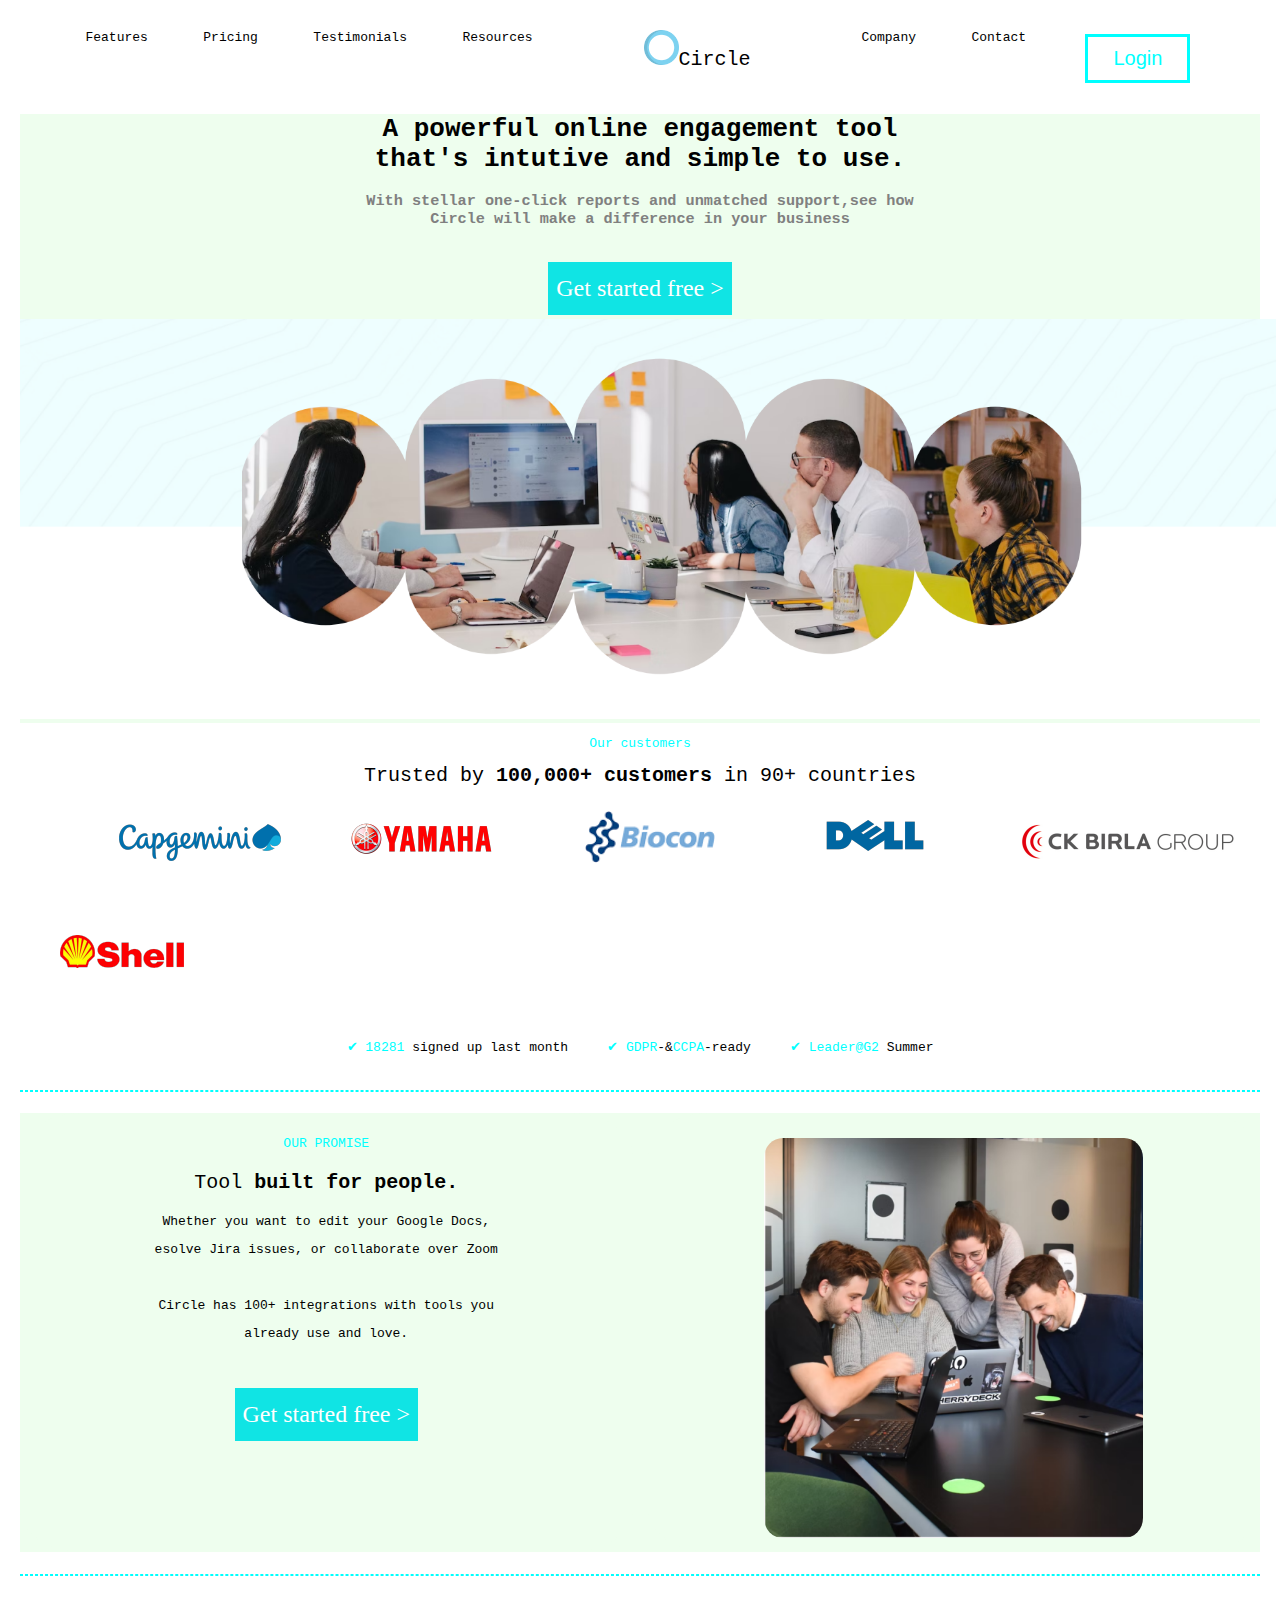
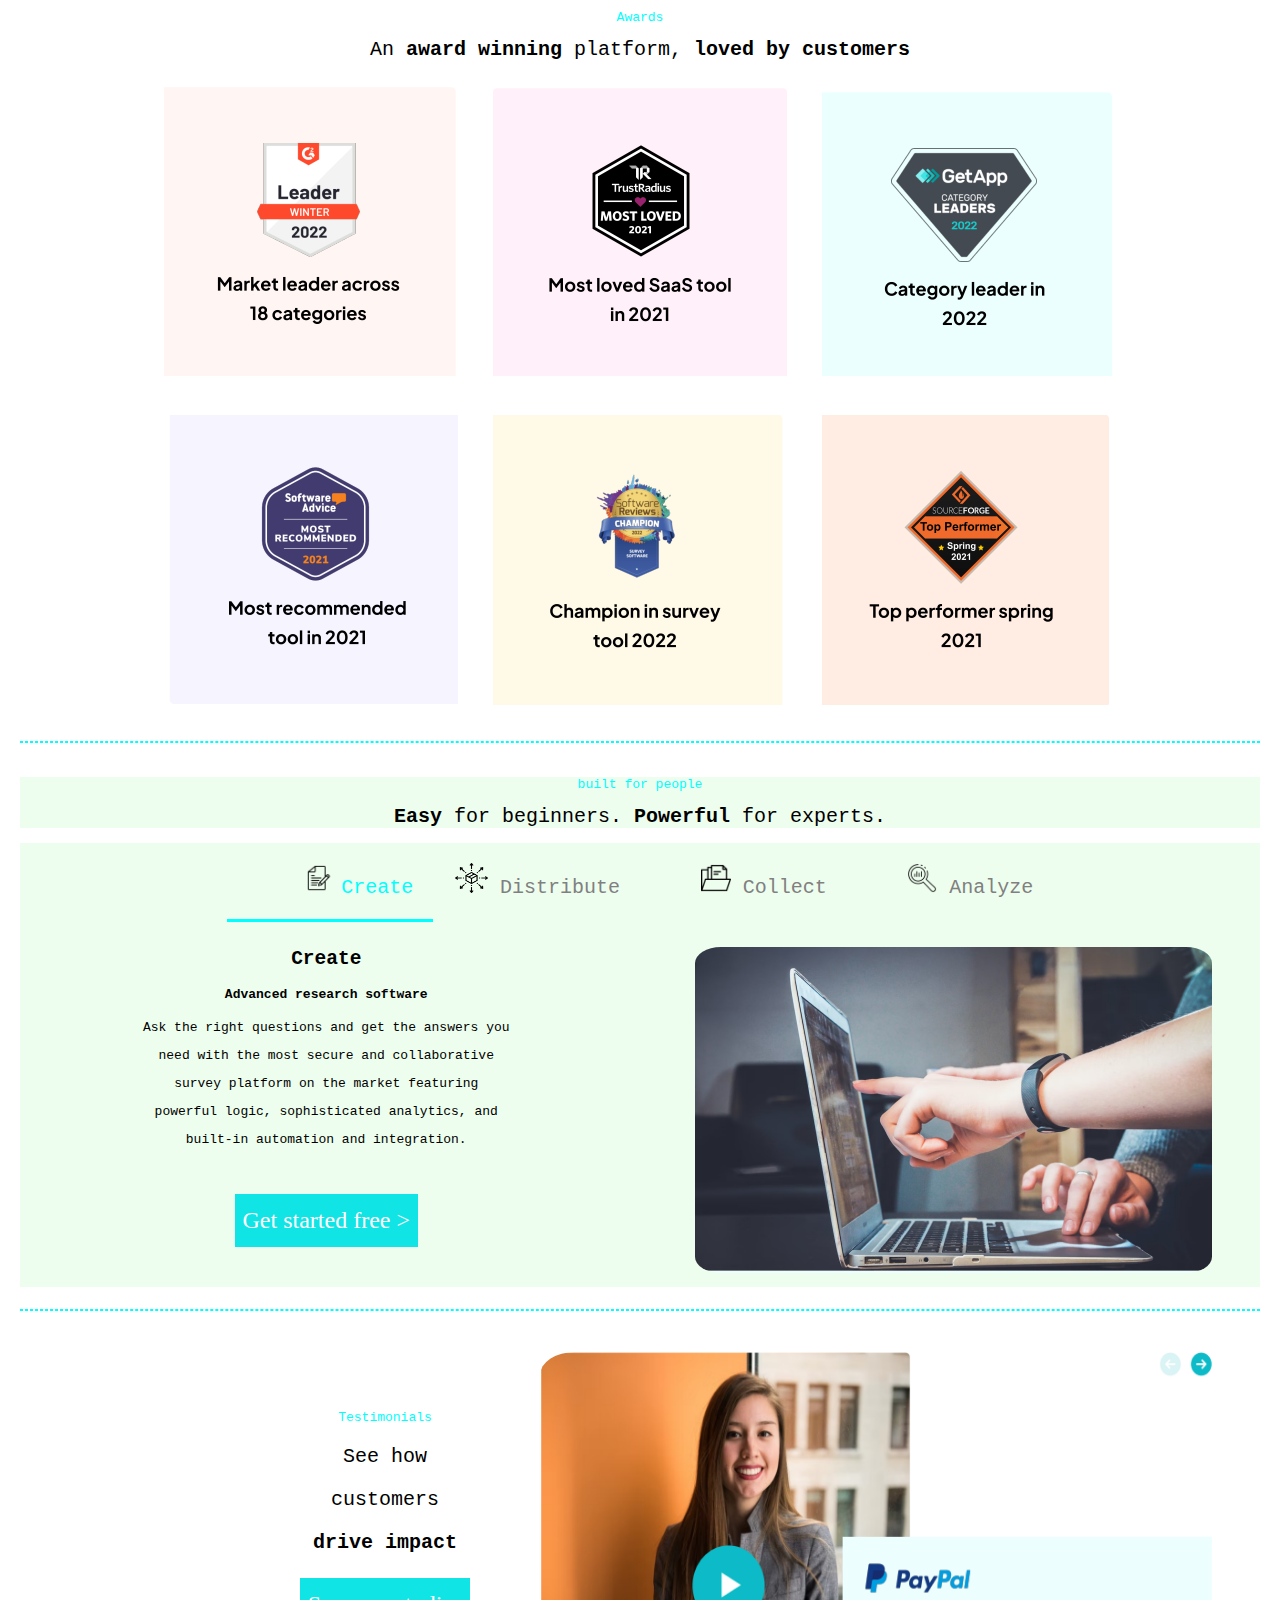
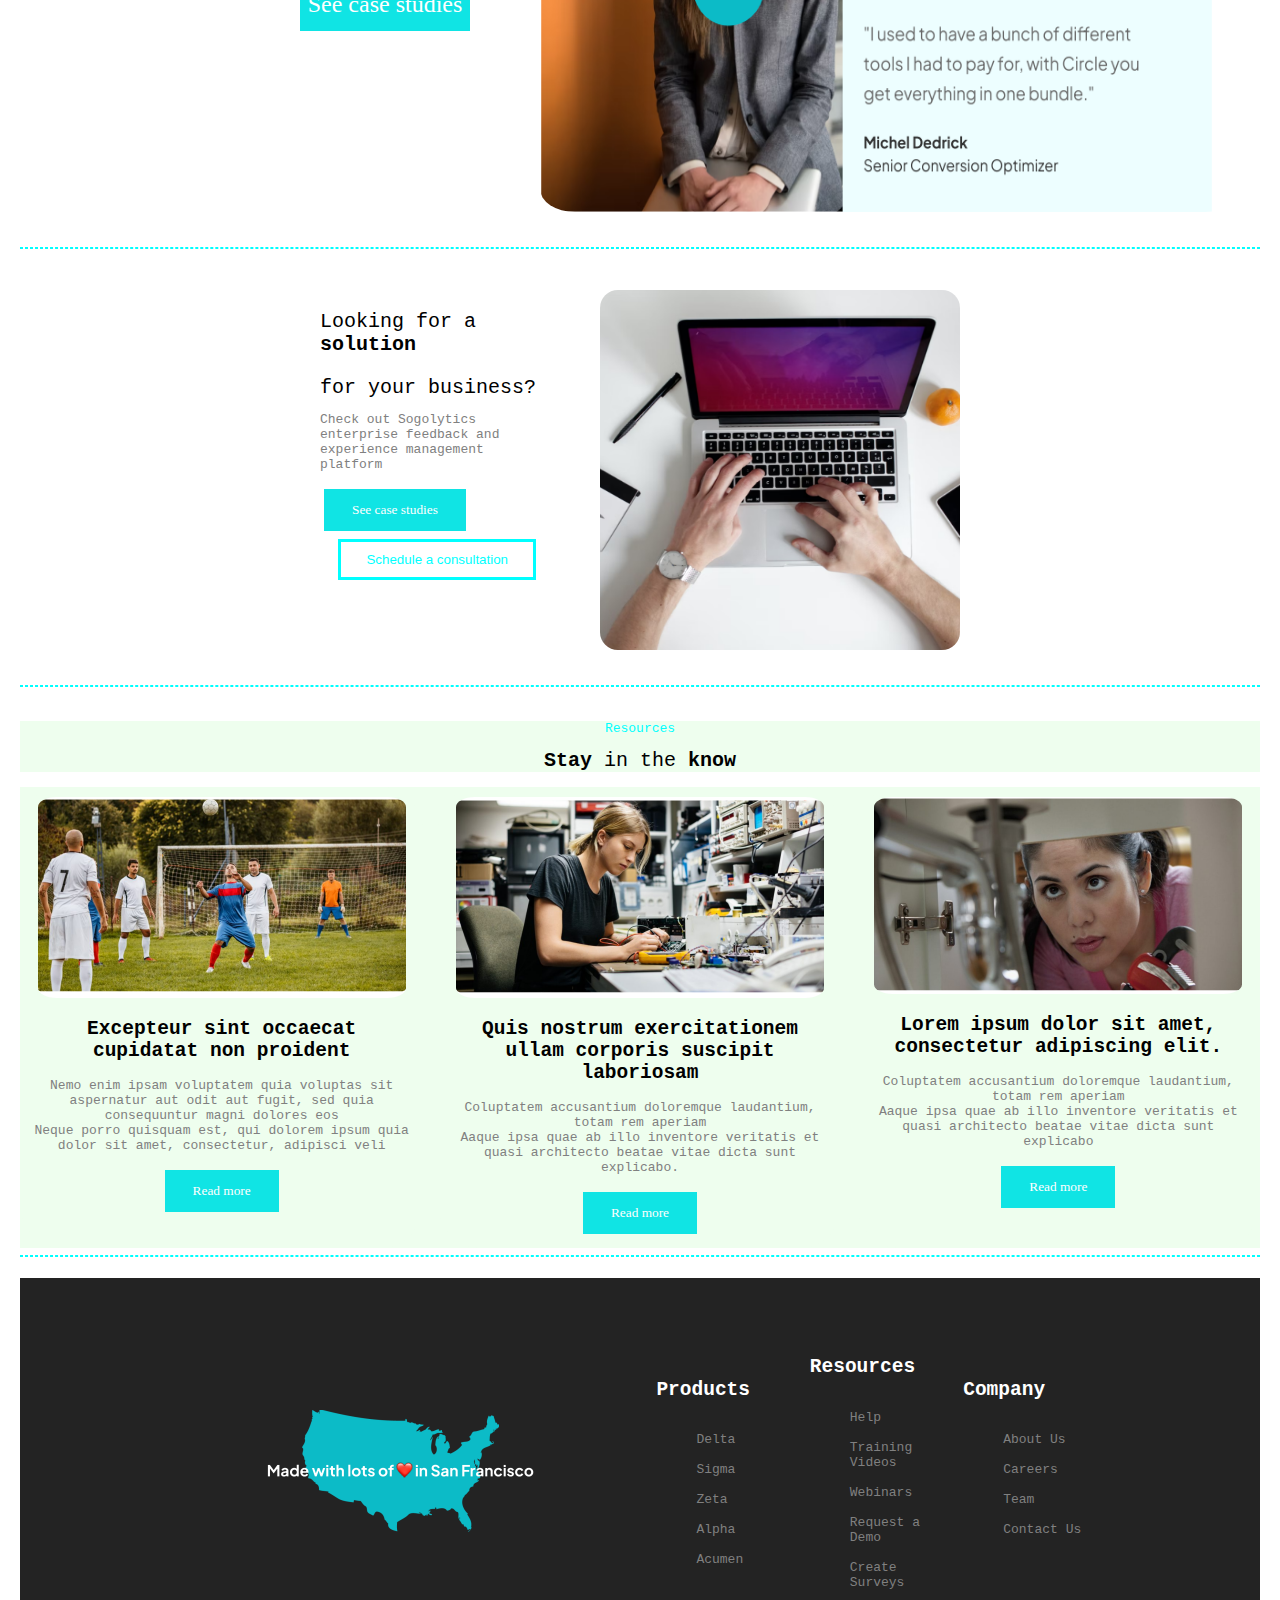
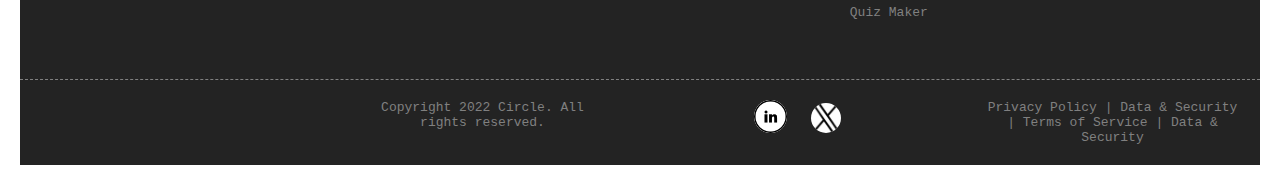
<file: index.html>
<!DOCTYPE html>
<html>
    <head>
        <title>
            Ad-Project#1
        </title>
        <link rel="stylesheet" href="./style.css" type="text/css">
      </head>  
      <body>
        <div class="contain">
            <div class="items"></div>
            <div class="items">Features</div>
            <div class="items">Pricing</div>
            <div class="items">Testimonials</div>
            <div class="items">Resources</div>
            <div class="items"></div>
            <div class="items"><img src="./img/Top_Logo (2).png" width="35" height="35"><font style="font-size:x-large;" >Circle</font></div>
            <div class="items"></div>
            <div class="items">Company</div>
            <div class="items">Contact</div>
            <div class="items"><button class="buttOo">Login</button></div>
            <div class="items"></div>

        </div>
        <center class="centerO"><h1>A powerful online engagement tool<br>that's intutive and simple to use.</h1>
        <h3>With stellar one-click reports and unmatched support,see how<br> Circle will make a difference in your business</h3>
        <br><button class="butt1">Get started free  ></button><br>
        
        <img src="./img/Center_Logo.png" height="400">
        </center>
        <center>
        <p style="color:aqua">Our customers</p>
        <font style="font-size: x-large;">Trusted by <b>100,000+ customers</b> in 90+ countries</font>
        <br><!--<img src="./img/brands.png" width="1200">-->
        <div class="containo">
          <div class="itemso"></div>
          <div class="itemso"></div>
          <div class="itemso"><img src="./img/cap.png"></div>
          <div class="itemso"><img src="./img/yamaha.png"></div>
          <div class="itemso"><img src="./img/Bio.png"></div>
          <div class="itemso"><img src="./img/dell.png"></div>
          <div class="itemso"><img src="./img/cbg.png"></div>
          <div class="itemso"><img src="./img/shell.png"></div>
          <div class="itemso"></div>
          <div class="itemso"></div>

      </div>

        <br>
        <p><font style="color:aqua">✔&nbsp;18281</font> signed up last month&nbsp;&nbsp;&nbsp;&nbsp;&nbsp;<font style="color:aqua">✔&nbsp;GDPR</font>-&<font style="color:aqua">CCPA</font>-ready&nbsp;&nbsp;&nbsp;&nbsp;&nbsp;<font style="color:aqua">✔&nbsp;Leader@G2 </font>Summer</p>
        </center>
        <br>
        <hr>
        <br>
      <div class="container1">
        <div class="item1">
        <p style="color:aqua">OUR PROMISE</p>
        <p style="font-size: x-large;">Tool <b>built for people.</b></p>
        <p><font style="font-size: medium;">Whether you want to edit your Google Docs,</p><p>esolve Jira issues, or collaborate over Zoom</p><br><p>Circle has 100+ integrations with tools you </p><p>already use and love.</p></font>
        <br><br>
        <button class="butt1">Get started free  ></button>
        </div>
        <div class="item1"><br><img style="border-radius: 5%;"src="./img/PagTo.png" height="400"></div>
    </div>
    <br>
    <hr>
    <br>

    <center>
      <p style="color:aqua">Awards</p>
      <font style="font-size: x-large;">An<b> award winning</b> platform, <b>loved by customers</b></font>
    </center>
    <br>
    <div class="container2">
      <div class="item2"></div>
      <div class="item2"><img src="./img/leader.png"></div>
      <div class="item2"><img src="./img/second.png"></div>
      <div class="item2"><img src="./img/third.png"></div>
      <div class="item2"></div>
      <div class="item2"></div>
      <div class="item2"><img src="./img/four.png"></div>
      <div class="item2"><img src="./img/fifth.png"></div>
      <div class="item2"><img src="./img/six.png"></div>
      <div class="item2"></div>
  </div>
  <br>
  <hr>
  <br>
  <center style="background-color: #EEFEEE;">
    <p style="color:aqua">built for people</p>
    <font style="font-size: x-large;background-color: #EEFEEE;"><b>Easy</b> for beginners. <b>Powerful</b> for experts.</font>
    <br>
  </center>
  <br>
  <div class="container3">
    <div class="item3"></div>
    <div class="item13"><img src="./img/document.png" width="30" height="30"> <font style="font-size: x-large;color:aqua"> Create</font></div>
    <div class="item3"><img src="./img/box.png" width="33" height="30"><font style="font-size: x-large;color:gray">&nbsp;Distribute</font></div>
    <div class="item3"><img src="./img/collection.png" width="30" height="30"><font style="font-size: x-large;color:gray">&nbsp;Collect</font></div>
    <div class="item3"><img src="./img/analyzing.png" width="30" height="30"><font style="font-size: x-large;color:gray">&nbsp;Analyze</font></div>
    <div class="item3"></div>
</div>
<div class="container1">
  <div class="item1">
  <h2>Create</h2>
  <h4>Advanced research software</h4>
  <p >Ask the right questions and get the answers you</p>
<p>need with the most secure and collaborative</p> 
<p>survey platform on the market featuring</p>
<p>powerful logic, sophisticated analytics, and</p> 
<p>built-in automation and integration.</p>
  <br><br>
  <button class="butt1">Get started free  ></button>
  </div>
  <div class="item1"><br><img style="border-radius: 5%;"src="./img/touch.png"></div>
</div>
<br>
<hr>
<br>

<div class="container5">
  <div class="item5"></div>
  <div class="item5">
    <br><br><br>
    <p style="color:aqua;">Testimonials</p>
    <font style="font-size: x-large;">
      <p>See how</p> 
      <p>customers</p>
      <b>drive impact</b>
      <p><button class="butt1">See case studies</button></p>
    
    </font>

  </div>
  <div class="item5">
    <img src="./img/paypal.png" style="border-radius: 5%;" width="700" height="460">
  </div>
</div>
<br>
<hr>
<br>
<div class="container6">
  <div class="item6"></div>
  <div class="item6">
    <font style="font-size: x-large;"><p>Looking for a <b>solution</b></p>
    for your business?</font>
    <p style="color:gray">Check out Sogolytics enterprise feedback and experience management platform</p>
    <button style="float:left;" class="butt2">See case studies</button><button style="float:right;" class="buttO">Schedule a consultation</button>
  </div>
  <div class="item6">
    <img src="./img/computer.png" style="border-radius: 5%;"  width="360" height="360">
  </div>
  <div class="item6"></div>
</div>
<br>
<hr>
<br>
<center style="background-color: #EEFEEE;">
  <p style="color:aqua;">Resources</p>
  <font style="font-size: x-large;"><b>Stay</b> in the <b>know</b></font>
</center>
<br>
<div class="container7">
  <div class="item7"><img style="border-radius: 5%;" src="./img/wt.png">
  <h2>Excepteur sint occaecat cupidatat 
    non proident</h2>
    <p style="color:gray">Nemo enim ipsam voluptatem quia 
      voluptas sit aspernatur aut odit aut fugit, 
      sed quia consequuntur magni dolores eos<br>
        Neque porro quisquam est, qui dolorem 
        ipsum quia dolor sit amet, consectetur, 
        adipisci veli</p>
        <center><button class="butt2">Read more</button></center>
  </div>
  <div class="item7"><img style="border-radius: 5%;" src="./img/ws.png">
    <h2>Quis nostrum exercitationem ullam 
    corporis suscipit laboriosam</h2>
    <p style="color:gray">
      Coluptatem accusantium doloremque 
      laudantium, totam rem aperiam<br>
      Aaque ipsa quae ab illo inventore veritatis et 
quasi architecto beatae vitae dicta sunt 
explicabo.
    </p>
    <center><button class="butt2">Read more</button></center>
  </div>
  <div class="item7"><img style="border-radius: 5%;" src="./img/wtt.png">
  <h2>Lorem ipsum dolor sit amet, 
    consectetur adipiscing elit.</h2>
  
  <p style="color:gray">
    Coluptatem accusantium doloremque 
laudantium, totam rem aperiam<br>
Aaque ipsa quae ab illo inventore veritatis et 
quasi architecto beatae vitae dicta sunt 
explicabo
  </p>
  <center><button class="butt2">Read more</button></center>
  </div>
</div>
<br>
<hr>
<br>
<div class="containerf">
  <div class="itemf"></div>
  <div class="itemf"><img src="./img/world.png"></div>
  <div class="itemf"><h2 style="color:white;">Products</h2>
    <ul type="none"><br>
    <li>Delta</li><br>
    <li>Sigma</li><br>
    <li>Zeta</li><br>
    <li>Alpha</li><br>
    <li>Acumen</li><br>
  </ul>
  </div>
  <div class="itemf"><br><br><h2 style="color:white;">Resources</h2>
    <ul type="none"><br>
      <li>Help</li><br>
      <li>Training Videos</li><br>
      <li>Webinars</li><br>
      <li>Request a Demo</li><br>
      <li>Create Surveys</li><br>
      <li>Quiz Maker</li><br>

    </ul> 
  
  </div>
  <div class="itemf"><h2 style="color:white;">Company</h2>
  <ul type="none"><br>
    <li>About Us</li><br>
    <li>Careers</li><br>
    <li>Team</li><br>
    <li>Contact Us</li><br><br><br>
  </ul>
  </div>
  <div class="itemf"></div>
  </div>
  <div class="container8">
    <div class="item8"></div>
    <div class="item8"><footer>Copyright 2022 Circle. All rights reserved.</footer></div>
    <div class="item88"><img style="background-color: white;border-radius: 50%;"src="./img/linkedin.png" width="33" height="33">&nbsp;&nbsp;&nbsp;<img style="background-color: white;border-radius: 50%;"src="./img/twitter (1).png" width="30" height="30"></div>
    <div class="item8">Privacy Policy | Data & Security | Terms of Service | Data & Security</div>
</div>
      </body>
</html>
</file>
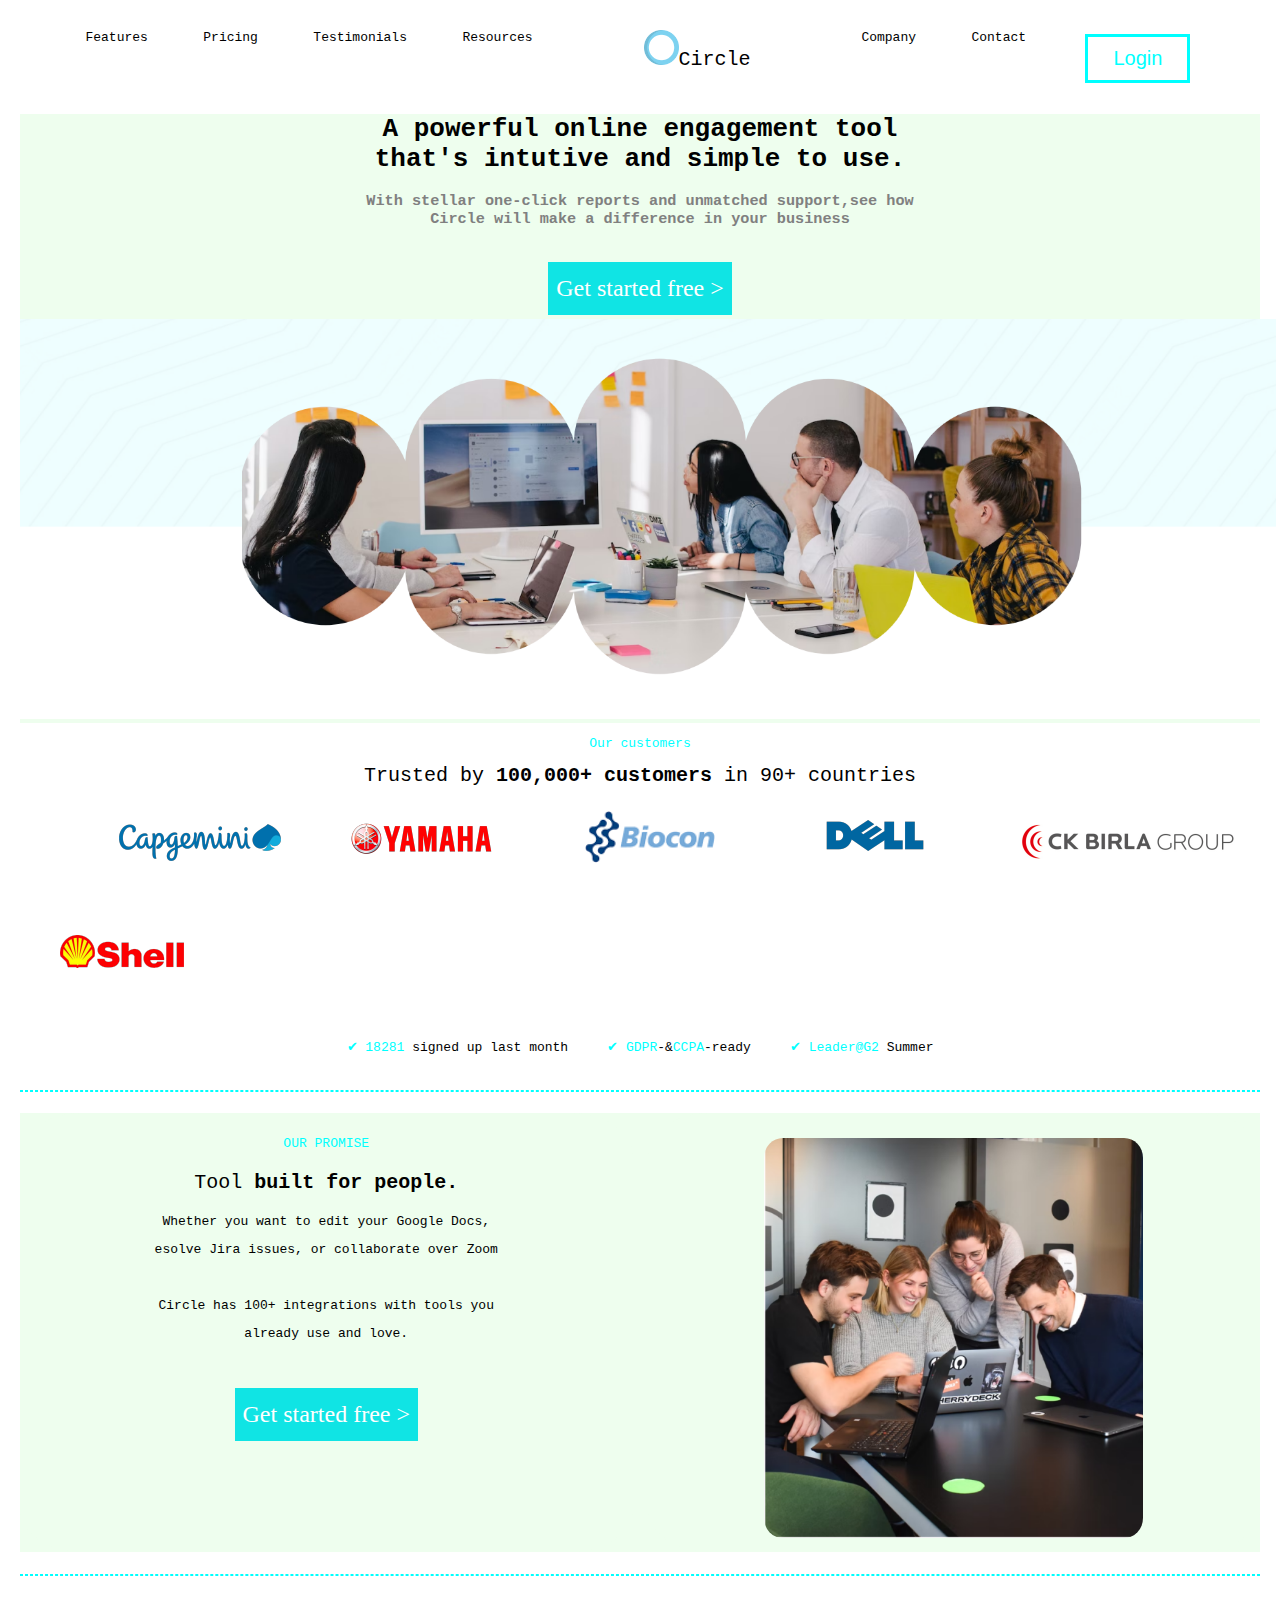
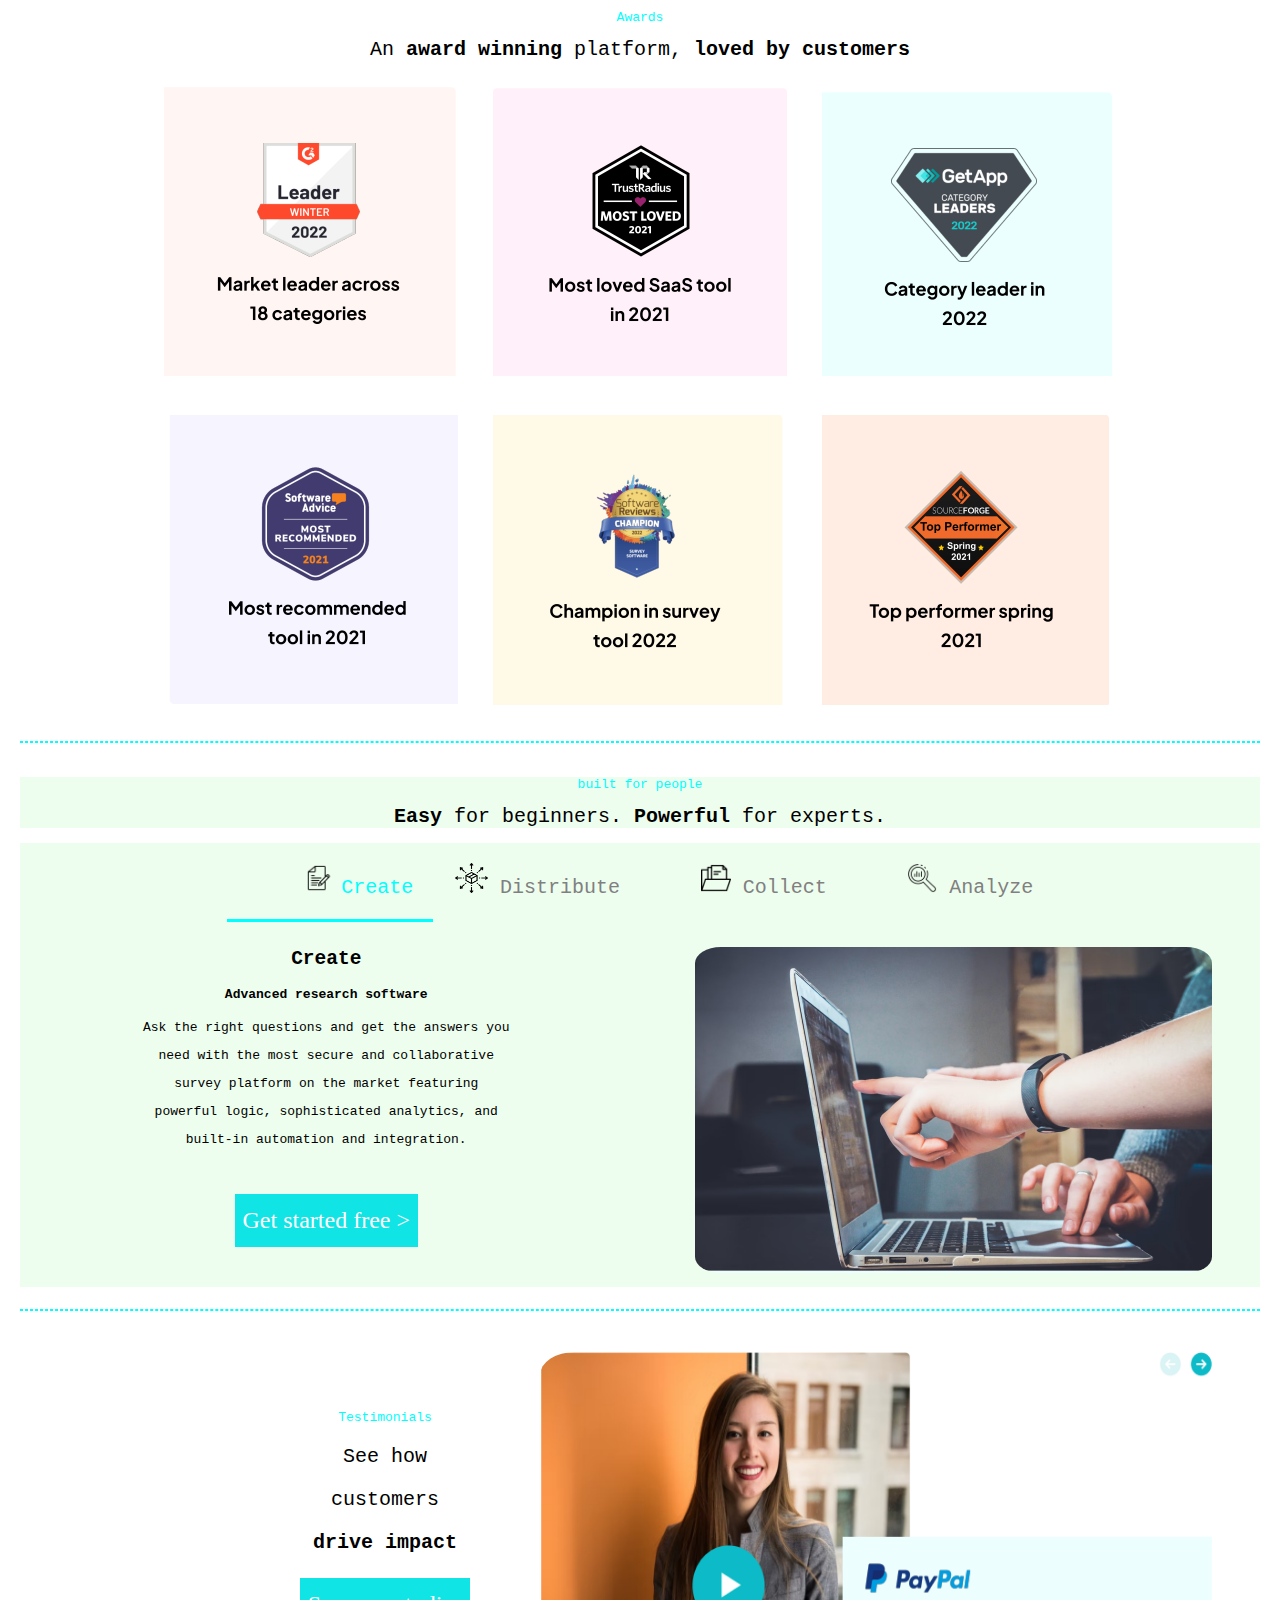
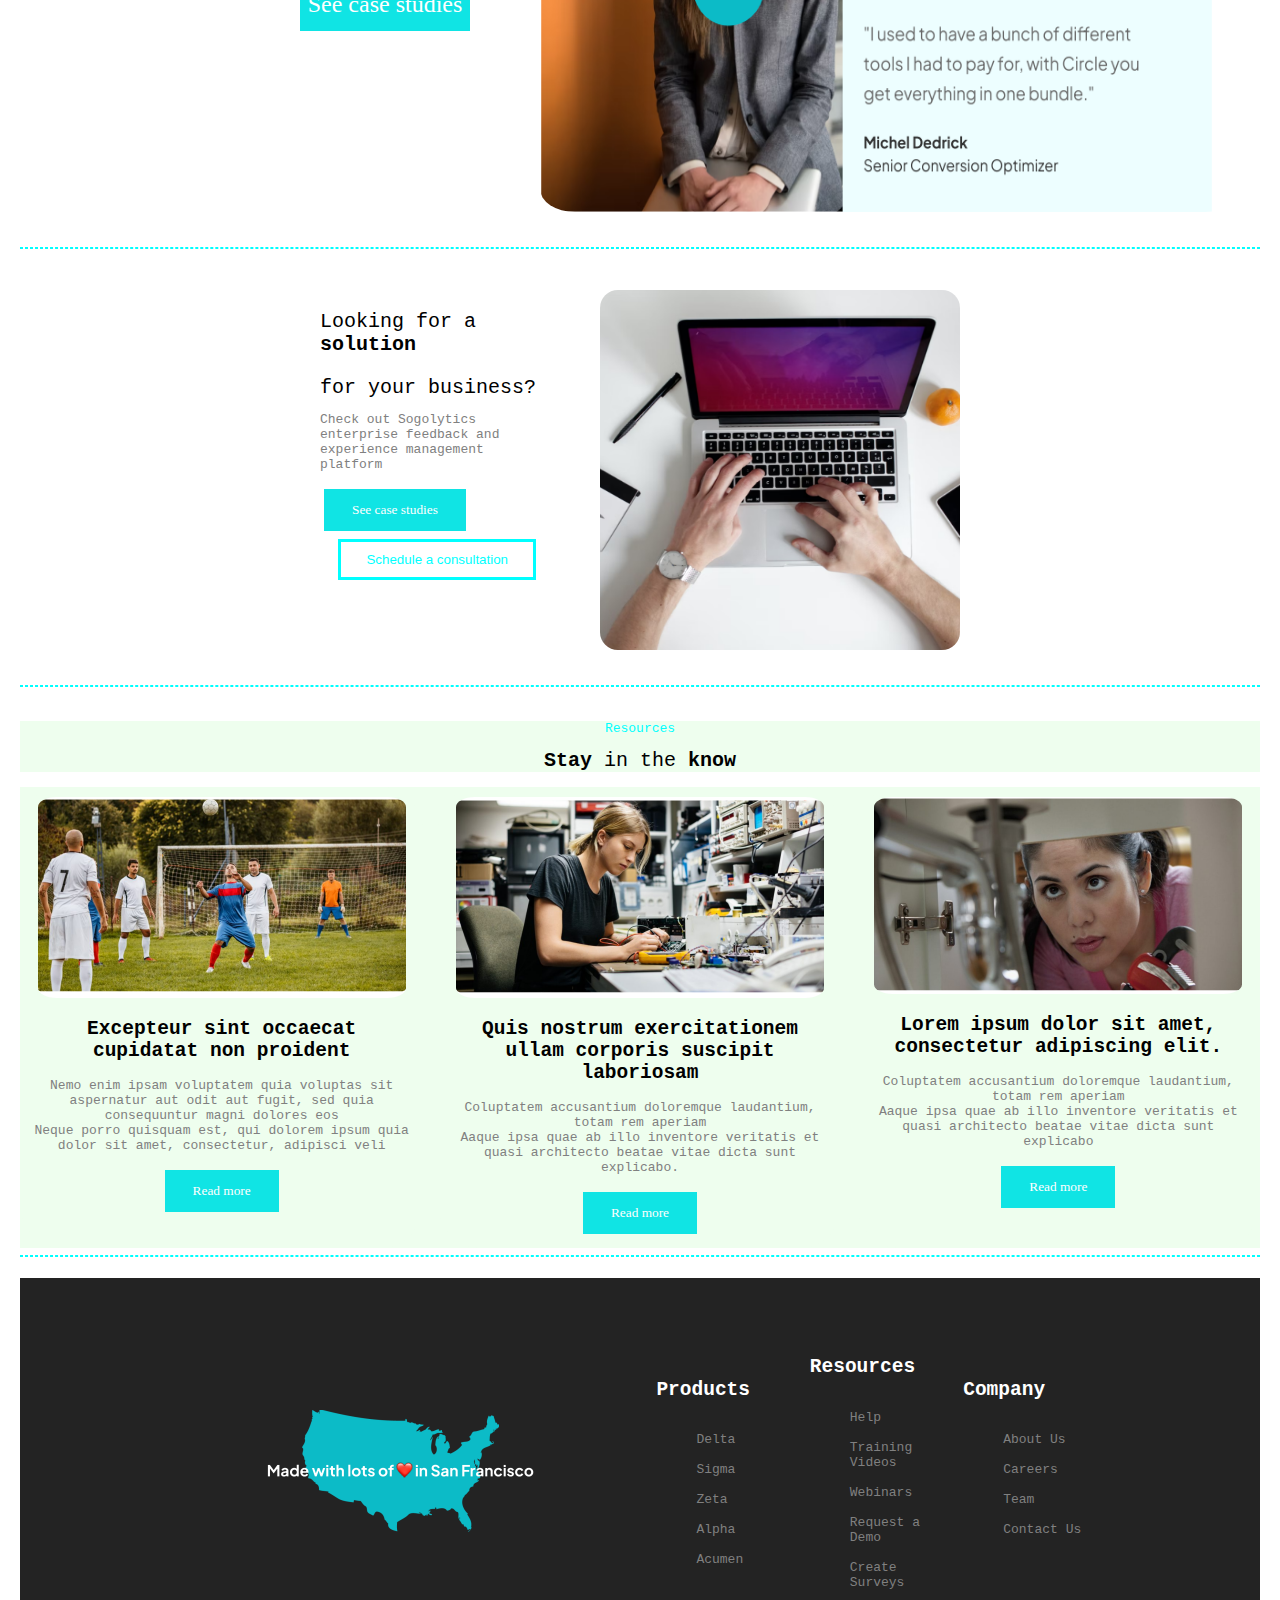
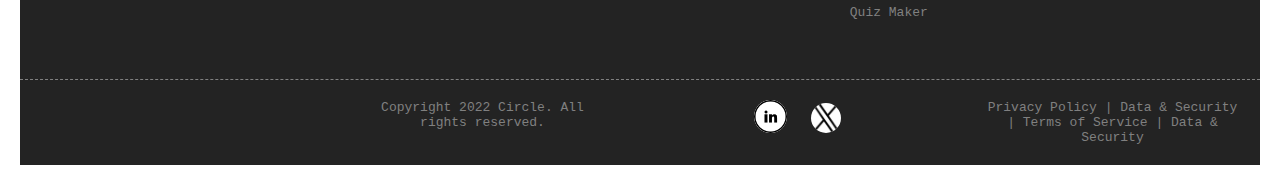
<file: Project_1.html>
<!DOCTYPE html>
<html>
    <head>
        <title>
            Ad-Project#1
        </title>
        <link rel="stylesheet" href="./style.css" type="text/css">
      </head>  
      <body>
        <div class="contain">
            <div class="items"></div>
            <div class="items">Features</div>
            <div class="items">Pricing</div>
            <div class="items">Testimonials</div>
            <div class="items">Resources</div>
            <div class="items"></div>
            <div class="items"><img src="./img/Top_Logo (2).png" width="35" height="35"><font style="font-size:x-large;" >Circle</font></div>
            <div class="items"></div>
            <div class="items">Company</div>
            <div class="items">Contact</div>
            <div class="items"><button class="buttOo">Login</button></div>
            <div class="items"></div>

        </div>
        <center class="centerO"><h1>A powerful online engagement tool<br>that's intutive and simple to use.</h1>
        <h3>With stellar one-click reports and unmatched support,see how<br> Circle will make a difference in your business</h3>
        <br><button class="butt1">Get started free  ></button><br>
        
        <img src="./img/Center_Logo.png" height="400">
        </center>
        <center>
        <p style="color:aqua">Our customers</p>
        <font style="font-size: x-large;">Trusted by <b>100,000+ customers</b> in 90+ countries</font>
        <br><!--<img src="./img/brands.png" width="1200">-->
        <div class="containo">
          <div class="itemso"></div>
          <div class="itemso"></div>
          <div class="itemso"><img src="./img/cap.png"></div>
          <div class="itemso"><img src="./img/yamaha.png"></div>
          <div class="itemso"><img src="./img/Bio.png"></div>
          <div class="itemso"><img src="./img/dell.png"></div>
          <div class="itemso"><img src="./img/cbg.png"></div>
          <div class="itemso"><img src="./img/shell.png"></div>
          <div class="itemso"></div>
          <div class="itemso"></div>

      </div>

        <br>
        <p><font style="color:aqua">✔&nbsp;18281</font> signed up last month&nbsp;&nbsp;&nbsp;&nbsp;&nbsp;<font style="color:aqua">✔&nbsp;GDPR</font>-&<font style="color:aqua">CCPA</font>-ready&nbsp;&nbsp;&nbsp;&nbsp;&nbsp;<font style="color:aqua">✔&nbsp;Leader@G2 </font>Summer</p>
        </center>
        <br>
        <hr>
        <br>
      <div class="container1">
        <div class="item1">
        <p style="color:aqua">OUR PROMISE</p>
        <p style="font-size: x-large;">Tool <b>built for people.</b></p>
        <p><font style="font-size: medium;">Whether you want to edit your Google Docs,</p><p>esolve Jira issues, or collaborate over Zoom</p><br><p>Circle has 100+ integrations with tools you </p><p>already use and love.</p></font>
        <br><br>
        <button class="butt1">Get started free  ></button>
        </div>
        <div class="item1"><br><img style="border-radius: 5%;"src="./img/PagTo.png" height="400"></div>
    </div>
    <br>
    <hr>
    <br>

    <center>
      <p style="color:aqua">Awards</p>
      <font style="font-size: x-large;">An<b> award winning</b> platform, <b>loved by customers</b></font>
    </center>
    <br>
    <div class="container2">
      <div class="item2"></div>
      <div class="item2"><img src="./img/leader.png"></div>
      <div class="item2"><img src="./img/second.png"></div>
      <div class="item2"><img src="./img/third.png"></div>
      <div class="item2"></div>
      <div class="item2"></div>
      <div class="item2"><img src="./img/four.png"></div>
      <div class="item2"><img src="./img/fifth.png"></div>
      <div class="item2"><img src="./img/six.png"></div>
      <div class="item2"></div>
  </div>
  <br>
  <hr>
  <br>
  <center style="background-color: #EEFEEE;">
    <p style="color:aqua">built for people</p>
    <font style="font-size: x-large;background-color: #EEFEEE;"><b>Easy</b> for beginners. <b>Powerful</b> for experts.</font>
    <br>
  </center>
  <br>
  <div class="container3">
    <div class="item3"></div>
    <div class="item13"><img src="./img/document.png" width="30" height="30"> <font style="font-size: x-large;color:aqua"> Create</font></div>
    <div class="item3"><img src="./img/box.png" width="33" height="30"><font style="font-size: x-large;color:gray">&nbsp;Distribute</font></div>
    <div class="item3"><img src="./img/collection.png" width="30" height="30"><font style="font-size: x-large;color:gray">&nbsp;Collect</font></div>
    <div class="item3"><img src="./img/analyzing.png" width="30" height="30"><font style="font-size: x-large;color:gray">&nbsp;Analyze</font></div>
    <div class="item3"></div>
</div>
<div class="container1">
  <div class="item1">
  <h2>Create</h2>
  <h4>Advanced research software</h4>
  <p >Ask the right questions and get the answers you</p>
<p>need with the most secure and collaborative</p> 
<p>survey platform on the market featuring</p>
<p>powerful logic, sophisticated analytics, and</p> 
<p>built-in automation and integration.</p>
  <br><br>
  <button class="butt1">Get started free  ></button>
  </div>
  <div class="item1"><br><img style="border-radius: 5%;"src="./img/touch.png"></div>
</div>
<br>
<hr>
<br>

<div class="container5">
  <div class="item5"></div>
  <div class="item5">
    <br><br><br>
    <p style="color:aqua;">Testimonials</p>
    <font style="font-size: x-large;">
      <p>See how</p> 
      <p>customers</p>
      <b>drive impact</b>
      <p><button class="butt1">See case studies</button></p>
    
    </font>

  </div>
  <div class="item5">
    <img src="./img/paypal.png" style="border-radius: 5%;" width="700" height="460">
  </div>
</div>
<br>
<hr>
<br>
<div class="container6">
  <div class="item6"></div>
  <div class="item6">
    <font style="font-size: x-large;"><p>Looking for a <b>solution</b></p>
    for your business?</font>
    <p style="color:gray">Check out Sogolytics enterprise feedback and experience management platform</p>
    <button style="float:left;" class="butt2">See case studies</button><button style="float:right;" class="buttO">Schedule a consultation</button>
  </div>
  <div class="item6">
    <img src="./img/computer.png" style="border-radius: 5%;"  width="360" height="360">
  </div>
  <div class="item6"></div>
</div>
<br>
<hr>
<br>
<center style="background-color: #EEFEEE;">
  <p style="color:aqua;">Resources</p>
  <font style="font-size: x-large;"><b>Stay</b> in the <b>know</b></font>
</center>
<br>
<div class="container7">
  <div class="item7"><img style="border-radius: 5%;" src="./img/wt.png">
  <h2>Excepteur sint occaecat cupidatat 
    non proident</h2>
    <p style="color:gray">Nemo enim ipsam voluptatem quia 
      voluptas sit aspernatur aut odit aut fugit, 
      sed quia consequuntur magni dolores eos<br>
        Neque porro quisquam est, qui dolorem 
        ipsum quia dolor sit amet, consectetur, 
        adipisci veli</p>
        <center><button class="butt2">Read more</button></center>
  </div>
  <div class="item7"><img style="border-radius: 5%;" src="./img/ws.png">
    <h2>Quis nostrum exercitationem ullam 
    corporis suscipit laboriosam</h2>
    <p style="color:gray">
      Coluptatem accusantium doloremque 
      laudantium, totam rem aperiam<br>
      Aaque ipsa quae ab illo inventore veritatis et 
quasi architecto beatae vitae dicta sunt 
explicabo.
    </p>
    <center><button class="butt2">Read more</button></center>
  </div>
  <div class="item7"><img style="border-radius: 5%;" src="./img/wtt.png">
  <h2>Lorem ipsum dolor sit amet, 
    consectetur adipiscing elit.</h2>
  
  <p style="color:gray">
    Coluptatem accusantium doloremque 
laudantium, totam rem aperiam<br>
Aaque ipsa quae ab illo inventore veritatis et 
quasi architecto beatae vitae dicta sunt 
explicabo
  </p>
  <center><button class="butt2">Read more</button></center>
  </div>
</div>
<br>
<hr>
<br>
<div class="containerf">
  <div class="itemf"></div>
  <div class="itemf"><img src="./img/world.png"></div>
  <div class="itemf"><h2 style="color:white;">Products</h2>
    <ul type="none"><br>
    <li>Delta</li><br>
    <li>Sigma</li><br>
    <li>Zeta</li><br>
    <li>Alpha</li><br>
    <li>Acumen</li><br>
  </ul>
  </div>
  <div class="itemf"><br><br><h2 style="color:white;">Resources</h2>
    <ul type="none"><br>
      <li>Help</li><br>
      <li>Training Videos</li><br>
      <li>Webinars</li><br>
      <li>Request a Demo</li><br>
      <li>Create Surveys</li><br>
      <li>Quiz Maker</li><br>

    </ul> 
  
  </div>
  <div class="itemf"><h2 style="color:white;">Company</h2>
  <ul type="none"><br>
    <li>About Us</li><br>
    <li>Careers</li><br>
    <li>Team</li><br>
    <li>Contact Us</li><br><br><br>
  </ul>
  </div>
  <div class="itemf"></div>
  </div>
  <div class="container8">
    <div class="item8"></div>
    <div class="item8"><footer>Copyright 2022 Circle. All rights reserved.</footer></div>
    <div class="item88"><img style="background-color: white;border-radius: 50%;"src="./img/linkedin.png" width="33" height="33">&nbsp;&nbsp;&nbsp;<img style="background-color: white;border-radius: 50%;"src="./img/twitter (1).png" width="30" height="30"></div>
    <div class="item8">Privacy Policy | Data & Security | Terms of Service | Data & Security</div>
</div>
      </body>
</html>
</file>
<file: style.css>
.contain{
    display:flex;
    justify-content: space-between;
    flex-direction: row;
    background-color: white;
    flex-wrap: wrap;


}
.items{
    padding:10px;
    gap: 10%;
    background-color: white;
}

.containo{
    display:flex;
    justify-content: space-between;
    flex-direction: row;
    background-color:rgb(255, 255, 255);
    flex-wrap:wrap;


}
.itemso{
    padding:10px;
    gap: 10%;
    background-color: rgb(255, 255, 255);
}
body{
    box-sizing: border-box;
    margin: 20px;
    font-family: Monospace;
    
}
.buttO{
    background-color: white;
    border: 3px solid aqua;
    color:aqua;
    padding:10px 25px;
    text-align: center;
    text-decoration: none;
    display:inline-flexbox;
    margin: 4px 4px;
    cursor: pointer;
}

.buttOo{
    background-color: white;
    border: 3px solid aqua;
    color:aqua;
    padding:10px 25px;
    text-align: center;
    text-decoration: none;
    font-size: 20px;
    display:inline-flexbox;
    margin: 4px 4px;
    cursor: pointer;
}
h3{
    color:gray;
}
.butt2{
    background-color: rgb(16, 228, 228);
    border: 3px solid rgb(16, 228, 228);
    color:white;
    padding:10px 25px;
    display: inline-flexbox;
    font-family: cursive;
    text-align: center;
    text-decoration: none;
    margin: 4px 4px;
    cursor: pointer;
}
.butt1{
    background-color: rgb(16, 228, 228);
    border: 3px solid rgb(16, 228, 228);
    color:white;
    padding:10px 5px;
    font-family: cursive;
    text-align: center;
    font-size: x-large;
    text-decoration: none;
    display:inline-flexbox;
    margin: 4px 4px;
    cursor: pointer;
}
.centerO{
    background-color: #EEFEEE;
    opacity: none;
}

.container1{
    display:grid;
    grid-template-columns: repeat(2,2fr);
    gap:15px;
    background-color: #EEFEEE;
}
.item1{
    padding:10px;
    text-align: center;
    background-color: #EEFEEE;
    border-radius: 10%;
}
hr{
    border:1px solid aqua;
    border-style:dashed;
}

.container2{
    display:grid;
    grid-template-columns: repeat(5,1fr);
    gap:15px;
    background-color: white;
}
.item2{
    padding:10px;
    text-align: center;
    background-color: white;
    border-radius: 10%;
}
.container3{
    text-align: right;
   
    display: flex;
    justify-content: space-between;
    flex-wrap: wrap;
    flex-direction: row;
    background-color:#EEFEEE;
}

.item3{
    background-color:#EEFEEE;
    padding: 20px;
    flex:1;
    
}
.item13{
    background-color:#EEFEEE;
    padding: 20px;
    border-bottom:3px solid aqua;
    border-bottom-color: aqua;
    flex:1;

}
.container4{
    display:grid;
    grid-template-columns: repeat(3,1fr);
    gap:15px;
    background-color: white;
}
.item4{
    padding:10px;
    text-align:right;
    background-color: white;
    border-radius: 10%;
}
.container5{
    display:inline-grid;
    grid-template-columns: repeat(3,1fr);
    gap:20px;
    background-color: white;
}
.item5{
    padding:20px;
    text-align: center;
    background-color: white;
}
.container6{
    display:inline-grid;
    grid-template-columns: repeat(4,1fr);
    gap:20px;
    background-color: white;
}
.item6{
    padding:20px;
    text-align: left;
    background-color: white;
}
.container7{
    display:inline-grid;
    grid-template-columns: repeat(3,1fr);
    gap:15px;
    background-color: #EEFEEE;
}
.item7{
    padding:10px;
    text-align:center;
    background-color: #EEFEEE;
    border-radius: 10%;
}
.containerl{
    align-items: center;
    display: flex;
    justify-content: space-between;
    flex-wrap: wrap;
    flex-direction: row;
    background-color:black;
    color:black;
}

.iteml{
    background-color:black;
    padding: 10px;
    flex:1;
    
}
.containerf{
    align-items: center;
    display: flex;
    justify-content: space-between;
    flex-wrap: wrap;
    flex-direction: row;
    background-color:#232323;
    color:white;
    border-bottom:  0.0001cqmin gray;
    border-bottom-style: dashed;
}

.itemf{
    background-color:#232323;
    padding: 10px;
    gap: 10%;
    flex:1;
    
}
li{
    color: gray;

}
footer{
    color:gray;
}
.container8{
    display:inline-grid;
    grid-template-columns: repeat(4,1fr);
    gap:20px;
    background-color: #232323;
}
.item8{
    color:gray;
    padding:20px;
    text-align: center;
    background-color: #232323;
}
.item88{
    color:white;
    padding:20px;
    text-align: center;
    background-color:#232323;
}

img:hover{
    border-style: dashed;
    border:1px solid aqua;
    border-radius: 30%;
    padding: 5px;
}
button:hover{
    letter-spacing: 3px;
    background-color: aqua;
    color:white;
    box-shadow: aqua 0px 7px 29px 0px;
}
.p:hover{
    font-size: x-large;
    border:1px solid black;
    border-radius: 20%;
}
</file>
